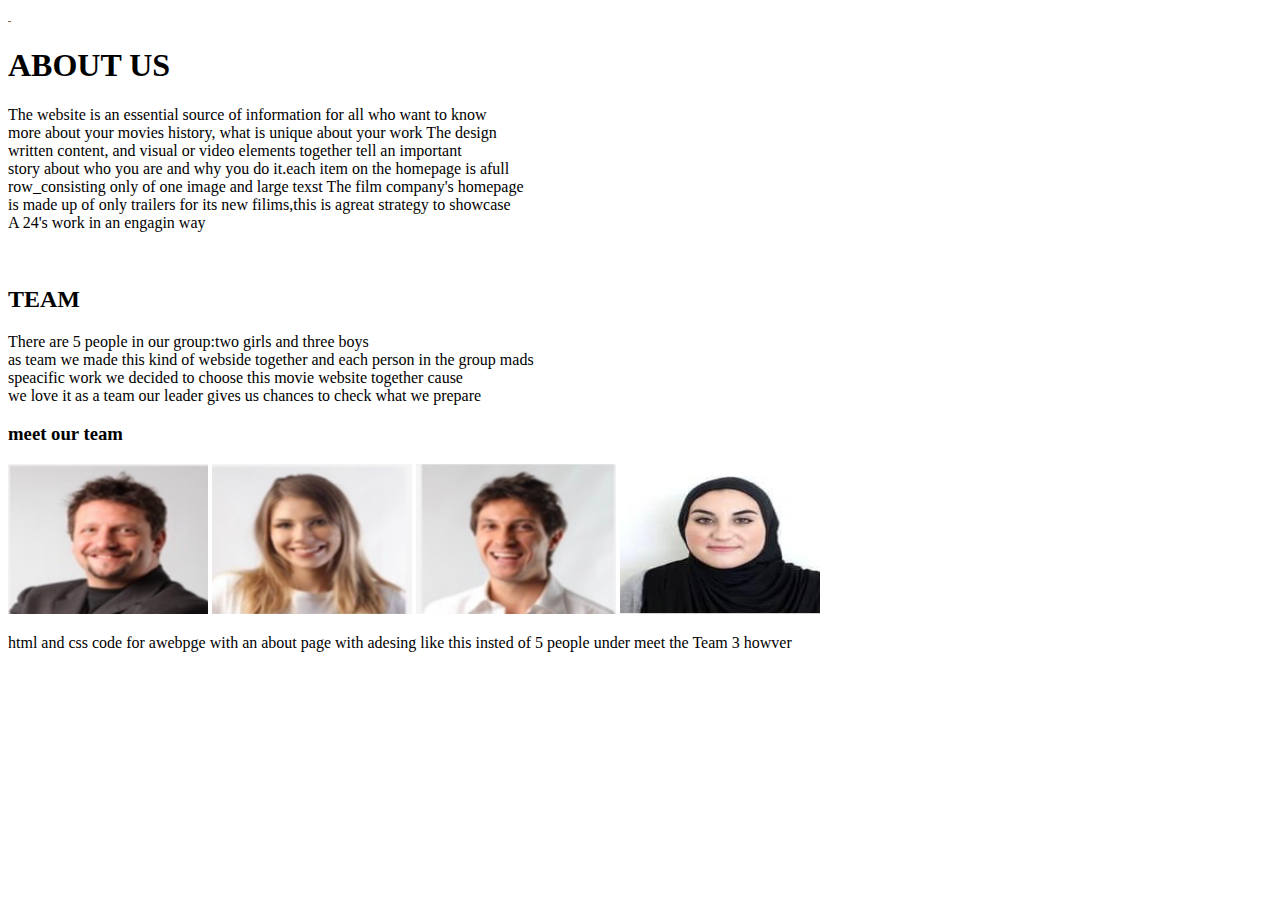
<file: web/about.html>
<!DOCTYPE html>
<html lang="en">
<head>
    <style>
        
    </style>
    <meta charset="UTF-8">
    <meta http-equiv="X-UA-Compatible" content="IE=edge">
    <meta name="viewport" content="width=<device-width>, initial-scale=1.0">
    <title>Document</title>
    <style>
        header{font-family: 'Times New Roman', Times, serif;}
         nav {width: 50;}
    </style>
</head>
<body>
    <nav>
    <img src="swr.jpg" alt=""width="3 00"heigh="200">
    </nav>
    <header><h1>ABOUT US</h1></header>
    <div id="fl">
    <p>
    The website is an essential source of information for all who want to know<BR>
     more about your movies history, what is unique about your work The design<BR>
    written content, and visual or video elements together tell an important<BR>
    story about who you are and why you do it.each item on the homepage is afull <BR>
    row_consisting only of one image and large texst The film company's homepage <br>
    is made up of only trailers  for its new filims,this is agreat strategy to showcase <br> 
    A 24's work in an engagin way</p><BR>
        <h2>TEAM</h2>
        There are 5 people in our group:two girls and three boys<br>
        as team we made this kind of webside together and each person in the group mads<br>
        speacific work we decided to choose this movie website together cause  <br>
        we love it as a team our leader gives us chances to check what we prepare <br>
        <h3>meet our team</h3>
        <div id="flex">
            <img style="order: 4;" src="image1.jpeg" alt="" width="200" height="150">
            <img style="order: 3;" src="image2.jpeg" alt="" width="200" height="150">
            <img src="image3.jpeg" alt="" width="200" height="150">
            <img src="image4.jpeg.jpg" alt="" width="200" height="150">
        </div>
    
    <p>
        html and css code for awebpge with an about page with
        adesing like this insted of 5 people under meet the Team 3 howver
    </p>
</body>
</html>
</file>
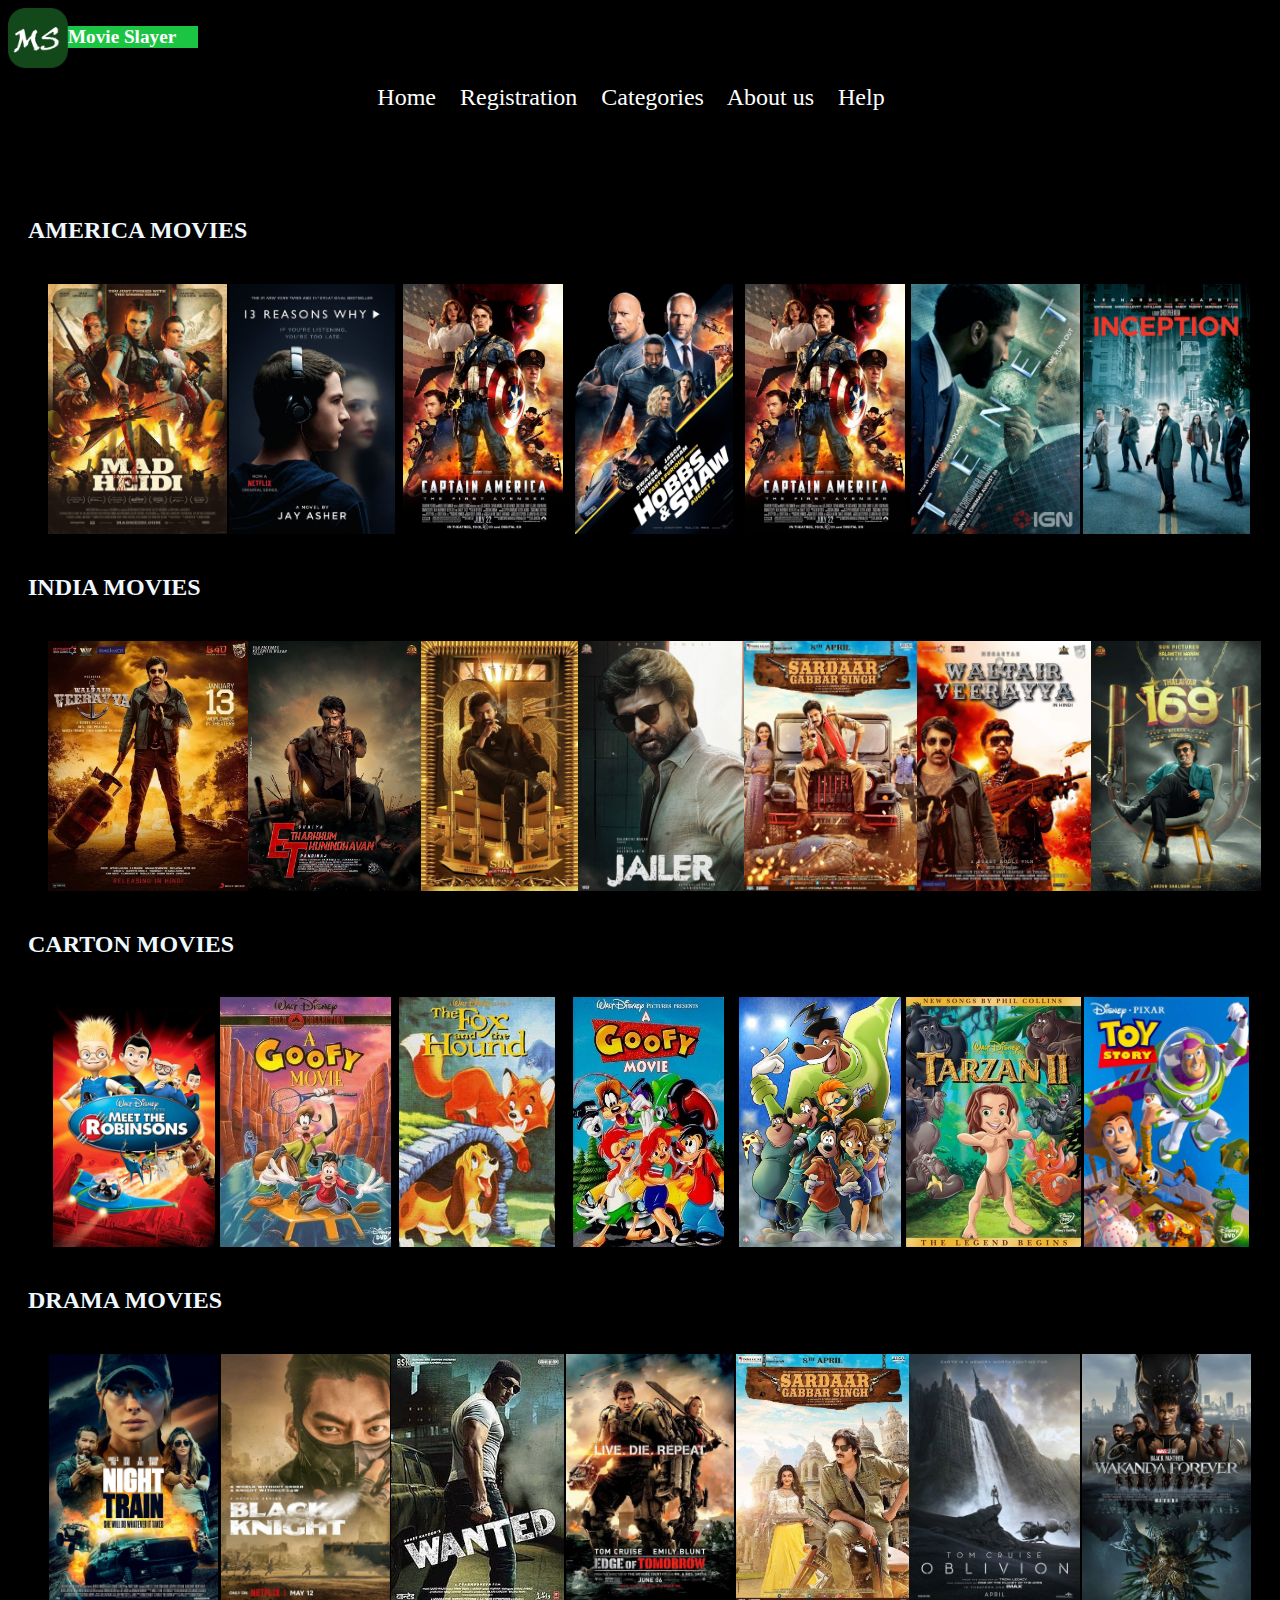
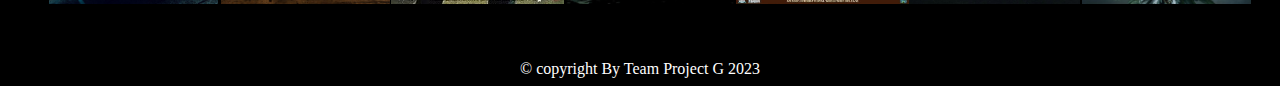
<file: web/Categories.html>
<!DOCTYPE html>
<html lang="en">
<head>
    <meta charset="UTF-8">
    <meta name="viewport" content="width=device-width, initial-scale=1.0">
    <title>Movie Slayer</title>
    <link rel="icon" href="unnamed.png">
    <link rel="stylesheet" href="style2.css">
    <style>

    .row_poster{width: 100%;
                object-fit: contain;
                max-height: 250px;
                transform: transform 450ms;
    
    }
    .row_posters{display: flex;
                 overflow-y: hidden;
                 overflow-x: scroll;
                 padding: 20px;
    }
    .row_poster:hover{
        transform: scale(1.11);
    }
    .row_posters::-webkit-scrollbar{display: none;}
    .row{color: aliceblue;
         margin-left: 20px;}
    
    </style>
</head>
<body style="background-color: black;">
    <img src="unnamed.png" alt="un" width="60"
    height="60" id="log"><br>
    <header><b>Movie Slayer</b></header>
    <br><br>
    <nav>
            
        <a href="index.html">Home</a> &nbsp;&nbsp;
        <a href="Registration.html">Registration</a> &nbsp;&nbsp;
        <a href="Categories.html">Categories</a> &nbsp;&nbsp;
        <a href="About us.html">About us</a> &nbsp;&nbsp;
        <a href="Help.html">Help</a> &nbsp;&nbsp;
    
</nav>
    <br><br>
<div class="row">
    <h2>AMERICA MOVIES</h2>
    <div class="row_posters">
        <img src="america1.jpg" alt=""class="row_poster row_posterlarge"/>
        <img src="america2.jpg" alt=""class="row_poster row_posterlarge"/>
        <img src="america3.jpg" alt=""class="row_poster row_posterlarge"/>
        <img src="america4.jpg" alt=""class="row_poster row_posterlarge"/>
        <img src="america5.jpeg" alt=""class="row_poster row_posterlarge"/>
        <img src="america6.jpg" alt=""class="row_poster row_posterlarge"/>
        <img src="america7.jpg" alt=""class="row_poster row_posterlarge"/>
    </div>
    </div>
    <div class="row">
        <h2>INDIA MOVIES</h2>   
        <div class="row_posters">
            <img src="india1.jpg" alt=""class="row_poster row_posterlarge">
            <img src="india2.jpg" alt=""class="row_poster row_posterlarge">
            <img src="india3.jpg" alt=""class="row_poster row_posterlarge ">
            <img src="india4.jpg" alt=""class="row_poster row_posterlarge ">
            <img src="india5.jpg" alt=""class="row_poster row_posterlarge">
            <img src="india6.jpg" alt=""class="row_poster row_posterlarge">
            <img src="india7.jpg" alt=""class="row_poster row_posterlarge">
        </div>
        </div>
        
            <div class="row">
            <h2>CARTON MOVIES</h2>
            <div class="row_posters">
                <img src="carton1.jpg" alt=""class="row_poster row_posterlarge">
                <img src="carton2.jpg" alt=""class="row_poster row_posterlarge">
                <img src="carton3.jpg" alt=""class="row_poster row_posterlarge">
                <img src="carton4.jpg" alt=""class="row_poster row_posterlarge">
                <img src="carton5.jpg" alt=""class="row_poster row_posterlarge">
                <img src="carton6.jpg" alt=""class="row_poster row_posterlarge">
                <img src="carton7.jpg" alt=""class="row_poster row_posterlarge">
        </div>
        </div>
       
        <div class="row">
          <h2>DRAMA MOVIES</h2> 
            
        <div class="row_posters">
            <img src="chapan1.jpg" alt=""class="row_poster row_posterlarge">
            <img src="chapan2.jpg" alt=""class="row_poster row_posterlarge">
            <img src="chapan3.jpg" alt=""class="row_poster row_posterlarge">
            <img src="chapan4.jpg" alt=""class="row_poster row_posterlarge">
            <img src="chapan5.jpg" alt=""class="row_poster row_posterlarge">
            <img src="chapan6.jpg" alt=""class="row_poster row_posterlarge">
            <img src="chapan7.jpg" alt=""class="row_poster row_posterlarge">
        </div>
        </div>
        <br><br>
        <footer style="text-align: center; background-color: black; color: white;">
            &copy; copyright By Team Project G 2023
            </footer>
</body>
</html>
</file>
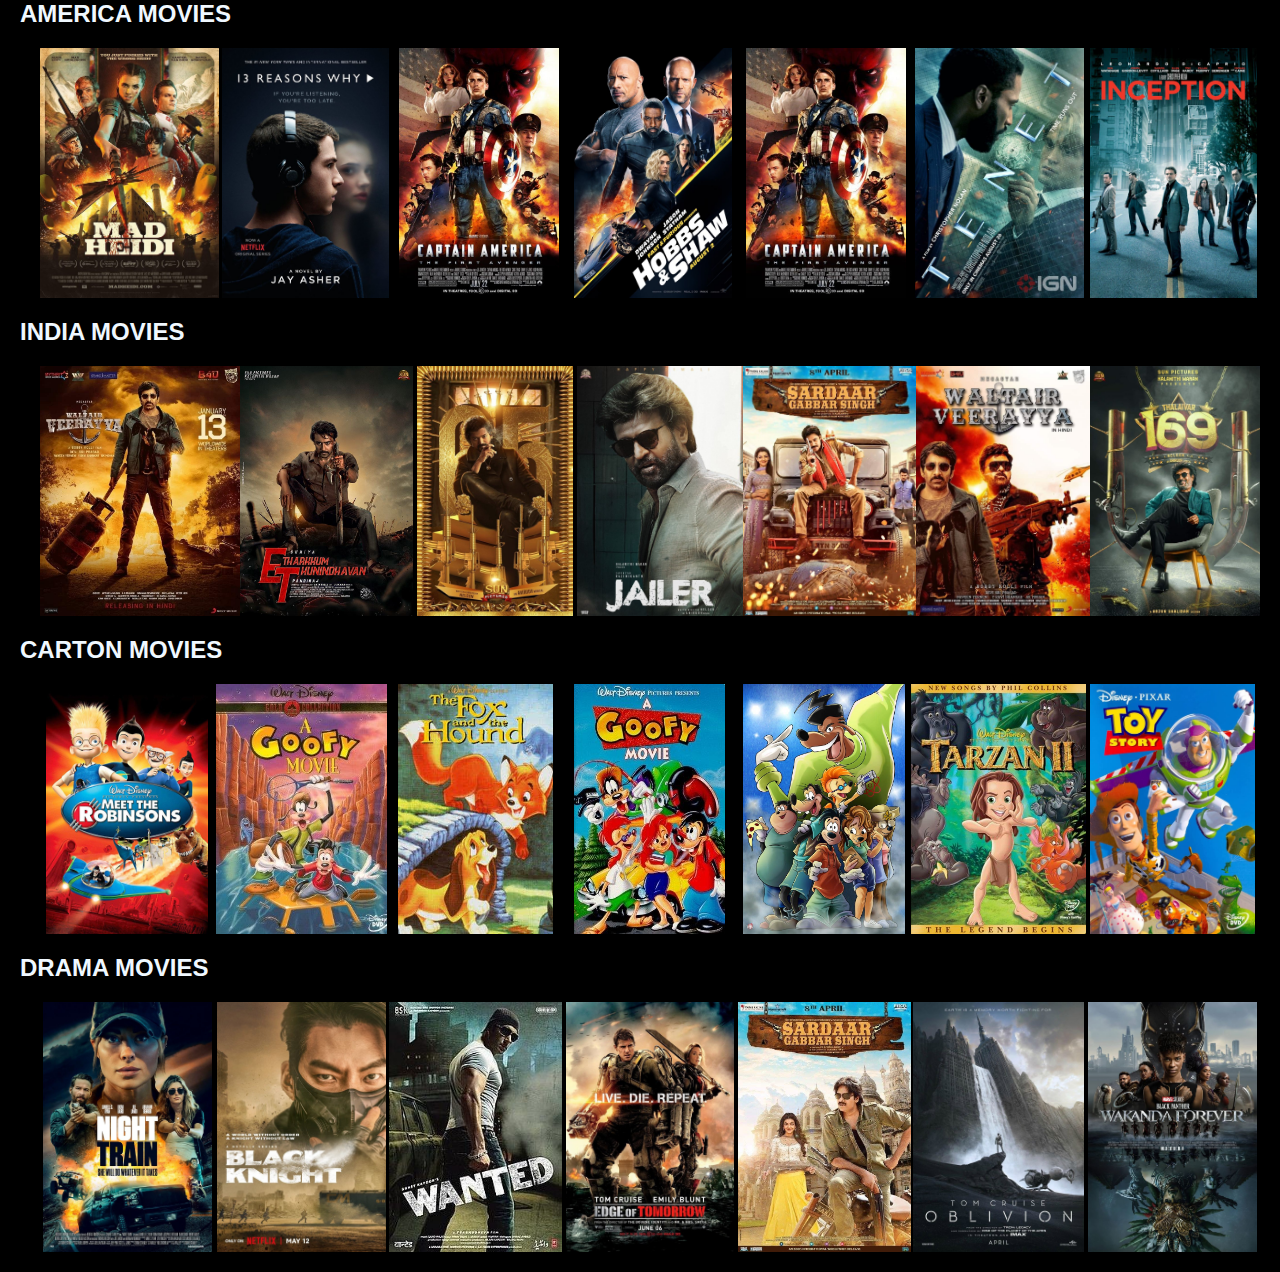
<file: web/home1.html>
<!DOCTYPE html>
<html lang="en">
<head>
    <meta charset="UTF-8">
    <meta http-equiv="X-UA-Compatible" content="IE=edge">
    <meta name="viewport" content="width=device-width, initial-scale=1.0">
    <title>Group movies</title>
</head>
<style>
    *{margin: 0;
      box-shadow: 25pc;}
body{font-family: Arial, Helvetica, sans-serif;
     background-color: rgb(0, 0, 0);
     

}
.row_poster{width: 100%;
            object-fit: contain;
            max-height: 250px;
            transform: transform 450ms;

}
.row_posters{display: flex;
             overflow-y: hidden;
             overflow-x: scroll;
             padding: 20px;
}
.row_poster:hover{
    transform: scale(1.11);
}
.row_posters::-webkit-scrollbar{display: none;}
.row{color: aliceblue;
     margin-left: 20px;}

</style>
<body>
    
    <div class="row">
    <h2>AMERICA MOVIES</h2>
    <div class="row_posters">
        <img src="america1.jpg" alt=""class="row_poster row_posterlarge"/>
        <img src="america2.jpg" alt=""class="row_poster row_posterlarge"/>
        <img src="america3.jpg" alt=""class="row_poster row_posterlarge"/>
        <img src="america4.jpg" alt=""class="row_poster row_posterlarge"/>
        <img src="america5.jpeg" alt=""class="row_poster row_posterlarge"/>
        <img src="america6.jpg" alt=""class="row_poster row_posterlarge"/>
        <img src="america7.jpg" alt=""class="row_poster row_posterlarge"/>
    </div>
    </div>
    <div class="row">
        <h2>INDIA MOVIES</h2>   
        <div class="row_posters">
            <img src="india1.jpg" alt=""class="row_poster row_posterlarge">
            <img src="india2.jpg" alt=""class="row_poster row_posterlarge">
            <img src="india3.jpg" alt=""class="row_poster row_posterlarge ">
            <img src="india4.jpg" alt=""class="row_poster row_posterlarge ">
            <img src="india5.jpg" alt=""class="row_poster row_posterlarge">
            <img src="india6.jpg" alt=""class="row_poster row_posterlarge">
            <img src="india7.jpg" alt=""class="row_poster row_posterlarge">
        </div>
        </div>
        
            <div class="row">
            <h2>CARTON MOVIES</h2>
            <div class="row_posters">
                <img src="carton1.jpg" alt=""class="row_poster row_posterlarge">
                <img src="carton2.jpg" alt=""class="row_poster row_posterlarge">
                <img src="carton3.jpg" alt=""class="row_poster row_posterlarge">
                <img src="carton4.jpg" alt=""class="row_poster row_posterlarge">
                <img src="carton5.jpg" alt=""class="row_poster row_posterlarge">
                <img src="carton6.jpg" alt=""class="row_poster row_posterlarge">
                <img src="carton7.jpg" alt=""class="row_poster row_posterlarge">
        </div>
        </div>
       
        <div class="row">
          <h2>DRAMA MOVIES</h2> 
            
        <div class="row_posters">
            <img src="chapan1.jpg" alt=""class="row_poster row_posterlarge">
            <img src="chapan2.jpg" alt=""class="row_poster row_posterlarge">
            <img src="chapan3.jpg" alt=""class="row_poster row_posterlarge">
            <img src="chapan4.jpg" alt=""class="row_poster row_posterlarge">
            <img src="chapan5.jpg" alt=""class="row_poster row_posterlarge">
            <img src="chapan6.jpg" alt=""class="row_poster row_posterlarge">
            <img src="chapan7.jpg" alt=""class="row_poster row_posterlarge">
        </div>
        </div>
</body>
</html>
</file>
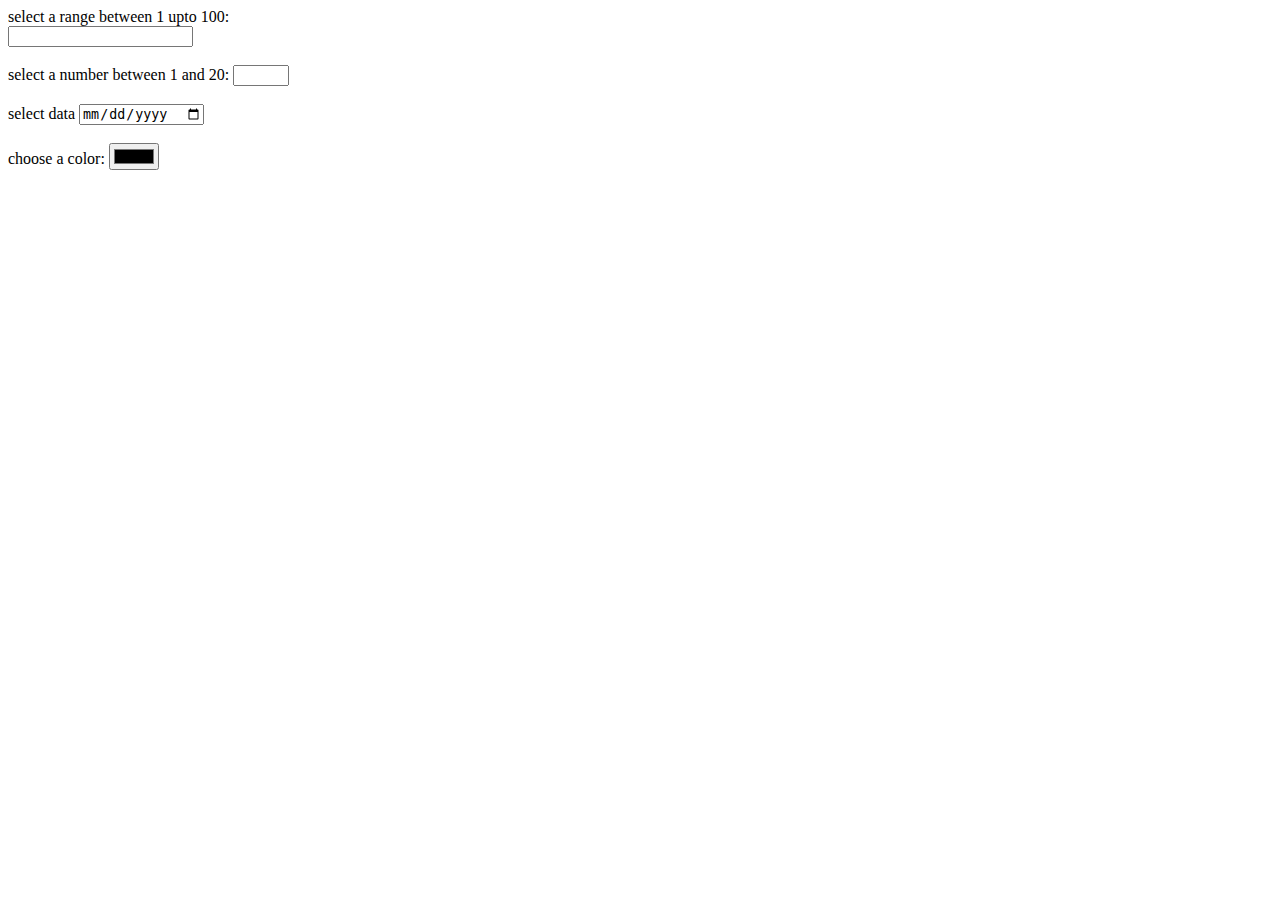
<file: web/style.html>
<!DOCTYPE html>
<html lang="en">
<head>
    <meta charset="UTF-8">
    <meta http-equiv="X-UA-Compatible" content="IE=edge">
    <meta name="viewport" content="width=device-width, initial-scale=1.0">
    <title>Document</title>
</head>
<body>
    <form action="">
        select a range between 1 upto 100: <br>
        <input type="range "> <br><br>

        select a number between 1 and 20:
        <input type="number" max = "10" min="1" ><br><br>
        select data <input type="date"> <br><br>
        choose a color: <input type="color">
        

    </form>
</body>
</html>
</file>
<file: web/style2.css>
#bg{

    background-image: url(abstract-grunge-decorative-relief-navy-blue-stucco-wall-texture-wide-angle-rough-colored-background.jpg);
    background-attachment: fixed ;
    background-size: 100% 100%;
}

header{
    color: #ffffff;
    font-size: larger;
    padding-right: 20px;
    background-color:rgb(28, 196, 67); width: 170px;

    
    
}

#log{
    float: left;
    
}

nav{
    color: #e83f3f;
    text-align: center;
    margin-bottom: 50px;
    font-size: x-large;   
     
}
nav a{ text-decoration: none;}
a{color:#ffffff;}
a:hover{color: #c0a000; font-size: 0.9em;}
</file>
